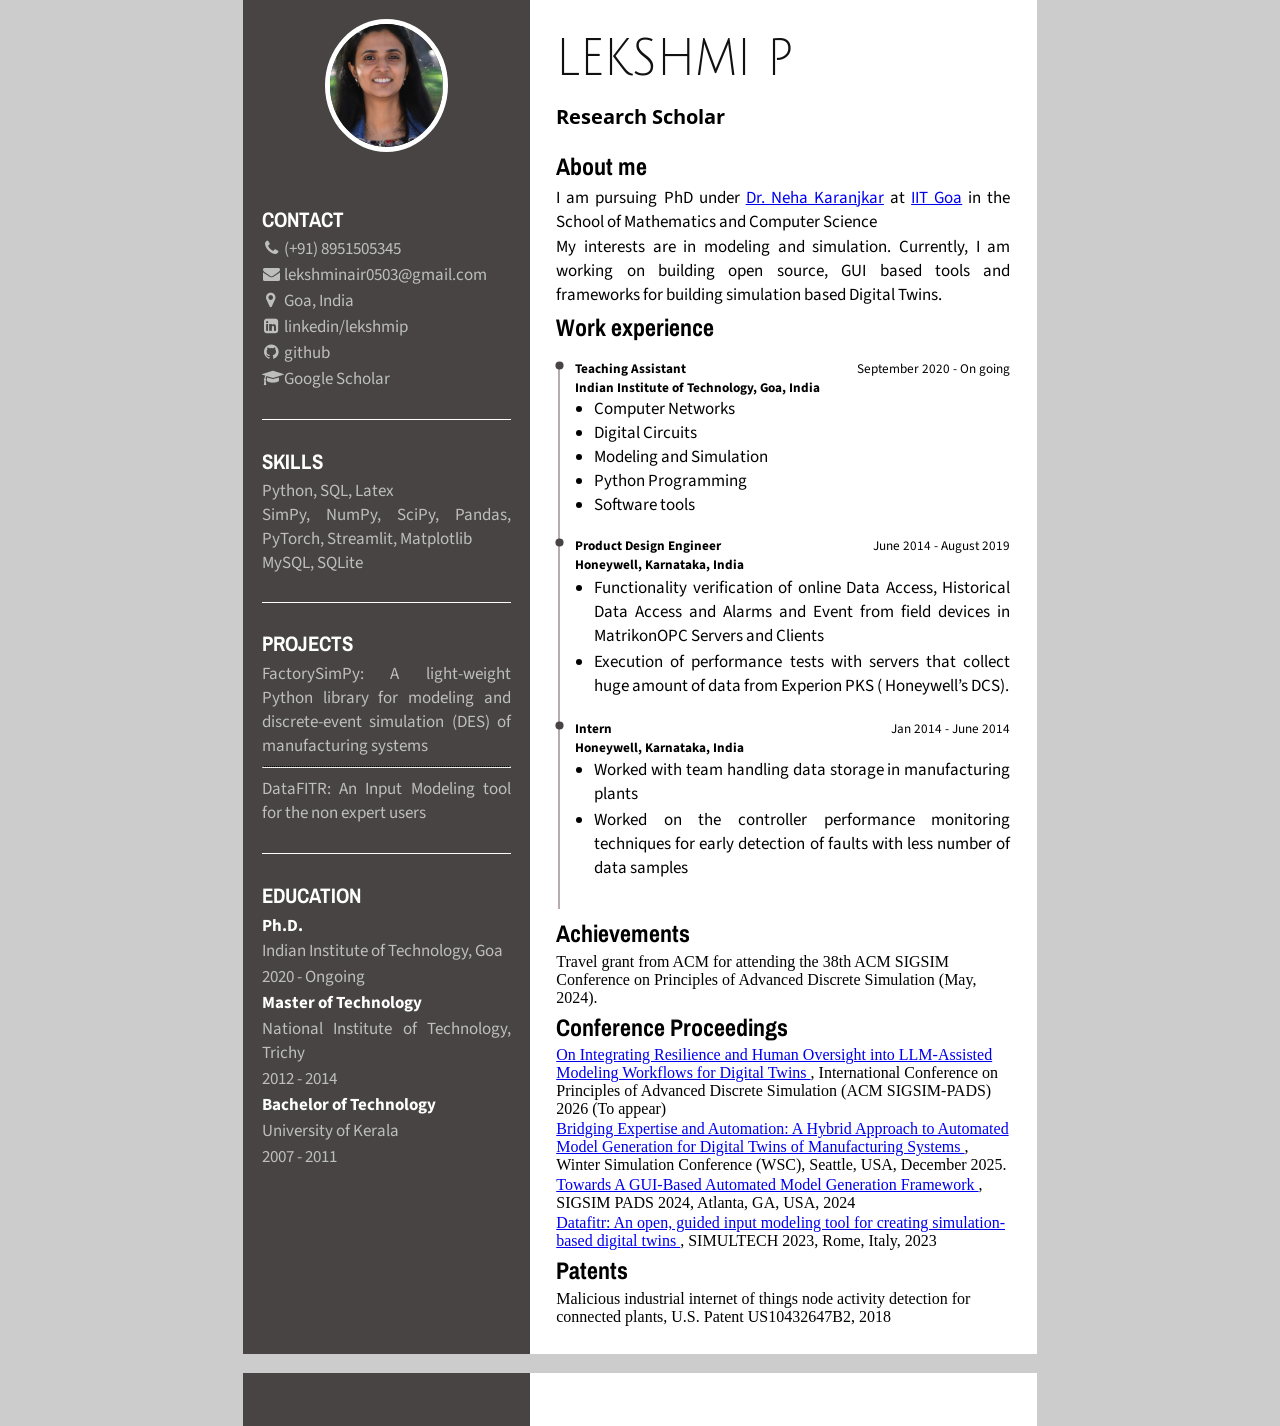
<file: index.html>
<!DOCTYPE html>
<html>
<head>
  <link href="https://maxcdn.bootstrapcdn.com/font-awesome/4.2.0/css/font-awesome.min.css" rel="stylesheet">
  <link rel="preconnect" href="https://fonts.googleapis.com">
  <link rel="preconnect" href="https://fonts.gstatic.com" crossorigin>
  <link href="https://fonts.googleapis.com/css2?family=Archivo+Narrow&family=Julius+Sans+One&family=Open+Sans&family=Source+Sans+Pro&display=swap" rel="stylesheet">
  <link rel="stylesheet" href="index.css">
</head>
<body>
  <page size="A4">
    <div class="container">
      <div class="leftPanel">
        <img src="DSC_6778_2.JPG"/>
        <div class="details">
          <div class="item bottomLineSeparator">
            <h2>
              CONTACT
            </h2>
            <div class="smallText">
              <p>
                <i class="fa fa-phone contactIcon" aria-hidden="true"></i>
                (+91) 8951505345
              </p>
              <p>
                <i class="fa fa-envelope contactIcon" aria-hidden="true"></i>
                <a href="mailto:lekshminair0503@gmail.com">
                  lekshminair0503@gmail.com
                </a>
              </p>
              <p>
                <i class="fa fa-map-marker contactIcon" aria-hidden="true"></i>
                Goa, India
              </p>
              <p>
                <i class="fa fa-linkedin-square contactIcon" aria-hidden="true"></i>
                <a href="https://www.linkedin.com/in/lekshmi-p-61300974/">
                  linkedin/lekshmip
                </a>
              </p>

				<p>
<i class="fa fa-github contactIcon"></i>
<a href="https://github.com/LekshmiPremkumar">
github
</a>
</p>

<p>
<i class="fa fa-graduation-cap contactIcon"></i>
<a href="https://scholar.google.com/citations?user=cuF1fEkAAAAJ&hl=en">
Google Scholar
</a>
</p>
              
            </div>
          </div>
          <div class="item bottomLineSeparator">
            <h2>
              SKILLS
            </h2>
            <div class="smallText">
              <div class="skill">
                <div>
                  <span>Python, SQL, Latex</span>
                </div>
                
              </div>

              <div class="skill">
                <div>
                  <span>SimPy, NumPy, SciPy, Pandas, PyTorch, Streamlit, Matplotlib</span>
                </div>
              </div>

              <div class="skill">
                <div>
                  <span>MySQL, SQLite</span>
                </div>
                
              </div>

              

              

            </div>
          </div>
		    <div class="item bottomLineSeparator">
            <h2>
              PROJECTS
            </h2>
            <div class="smallText">
              <div class="PROJECTS">
                <div>
                  <p>
				  <a href="https://factorysimpy.github.io/FactorySimPy/"> FactorySimPy: A light-weight Python library for modeling and discrete-event simulation (DES) of manufacturing systems </a>
				  </p>
				  
                </div>
		<hr style="border-top: 1px dotted #000;" />
		<div>
                  <p>
				  <a href="https://datafitr.streamlit.app/"> DataFITR: An Input Modeling tool for the non expert users </a>
				  </p>
				  
                </div>
                
              </div>
			  </div>
		  </div>
          <div class="item">
            <h2>
              EDUCATION
            </h2>
            <div class="smallText">
			<p class="bolded white">
                Ph.D.
              </p>
			  
              <p>
                Indian Institute of Technology, Goa
              </p>
              <p>
                2020 - Ongoing
              </p>
			 <p class="bolded white">
                Master of Technology
              </p>
              <p>
                National Institute of Technology, Trichy
              </p>
              <p>
                2012 - 2014
              </p>
              <p class="bolded white">
                Bachelor of Technology
              </p>
              <p>
                University of Kerala
              </p>
              <p>
                2007 - 2011
              </p>
			  
			  
            </div>
          </div>
        </div>
        
      </div>
      <div class="rightPanel">
        <div>
          <h1>
            Lekshmi P
          </h1>
          <div class="smallText">
            <h3>
              Research Scholar
            </h3>
          </div>
        </div>
        <div>
          <h2>
            About me
          </h2>
          <div class="smallText">
            <p>
               I am pursuing PhD under <a href="https://nehakaranjkar.github.io/">Dr. Neha Karanjkar</a> at <a href="https://iitgoa.ac.in/">IIT Goa</a> in the School of Mathematics and Computer Science
			</p>
            <p>
               My interests are in modeling and simulation. Currently, I am working on building open source, GUI based tools and frameworks for building simulation based Digital Twins. 
            </p>
          </div>
        </div>
        <div class="workExperience">
          <h2>
            Work experience
          </h2>
          <ul>
            <li>
              <div class="jobPosition">
                <span class="bolded">
                  Teaching Assistant
                </span>
                <span>
                  September 2020 - On going
                </span>
              </div>
              <div class="projectName bolded">
                <span>
                  Indian Institute of Technology, Goa, India
                </span>
              </div>
              <div class="smallText">
               
				
				<ul>
                  <li>
                    Computer Networks</li>
                </ul>
				<ul>
                  <li>
                    Digital Circuits</li>
                </ul>
                <ul>
                  <li>
                    Modeling and Simulation</li>
                </ul>
				<ul>
                  <li>
                    Python Programming</li>
                </ul>
				<ul>
                  <li>
                    Software tools</li>
                </ul>
                
              </div>
            </li>


            <li>
              <div class="jobPosition">
                <span class="bolded">
                  Product Design Engineer
                </span>
                <span>
                  June 2014 - August 2019
                </span>
              </div>
              <div class="projectName bolded">
                <span>
                  Honeywell, Karnataka, India
                </span>
              </div>
              <div class="smallText">
			  
			    <ul>
                  <li>
                    <p>
                      Functionality verification of online Data Access, Historical Data Access and Alarms
and Event from field devices in MatrikonOPC Servers and Clients
</p>
                  </li>
                  <li>
                    <p>Execution of performance tests with servers that collect huge amount of data from
Experion PKS ( Honeywell’s DCS).</p>
                  </li>
                  
                </ul>
                
                

              </div>
            </li>

            <li>
              <div class="jobPosition">
                <span class="bolded">
                  Intern
                </span>
                <span>
                  Jan 2014 - June 2014
                </span>
              </div>
              <div class="projectName bolded">
                <span>
                  Honeywell, Karnataka, India
                </span>
              </div>
              <div class="smallText">
<ul>
                  <li>
                    <p>
                      Worked with team handling data storage in manufacturing plants</p>
                  </li>
                  <li>
                    <p>Worked on the controller performance monitoring techniques for early detection of faults with less number of data samples</p>
                  </li>
                </ul>
                
                
              </div>
            </li>
          </ul>
        </div>
        <div class="Research Publications and Patents">
		<h2> Achievements </h2>
		<p>Travel grant from ACM for attending the 38th ACM SIGSIM Conference on Principles of Advanced Discrete Simulation (May, 2024).</p>
		
		<h2> Conference Proceedings </h2>


		<p>
		<a href="https://arxiv.org/abs/2603.25898">
		On Integrating Resilience and Human Oversight into LLM-Assisted Modeling Workflows for Digital Twins
		</a>, International Conference on Principles of Advanced Discrete Simulation (ACM SIGSIM-PADS) 2026 (To appear)
		</p>
			
			
		<p>
		<p>
		<a href="https://doi.org/10.1109/WSC68292.2025.11339109">
		Bridging Expertise and Automation: A Hybrid Approach to Automated Model Generation for Digital Twins of Manufacturing Systems
		</a>, Winter Simulation Conference (WSC), Seattle, USA, December 2025.
		</p>
			
			
		<p>
		<a href="https://dl.acm.org/doi/10.1145/3615979.3662147">	
		Towards A GUI-Based Automated Model Generation Framework
		</a>, SIGSIM PADS 2024, Atlanta, GA, USA, 2024</p>
		<p>
		<a href="https://www.scitepress.org/Link.aspx?doi=10.5220/0012082600003546">
		Datafitr: An open, guided input modeling tool for creating simulation-based digital twins
		</a>, SIMULTECH 2023, Rome, Italy, 2023</p>
		<h2> Patents </h2>
		<p>Malicious industrial internet of things node activity detection for connected plants, U.S. Patent US10432647B2, 2018</p>
		
		</div>
	  </div>
    </div>
  </page>
  <page size="A4">
    <div class="container">
      <div class="leftPanel">
      </div>
      <div class="rightPanel">
      </div>
  </page>   
</body>
</html>
</file>
<file: index.css>
/* Fonts */

/* Family */
h1 { 
  font-family: 'Julius Sans One', sans-serif;
}

h2 { /* Contact, Skills, Education, About me, Work Experience */
  font-family: 'Archivo Narrow', sans-serif;
}

h3 { /* Accountant */
  font-family: 'Open Sans', sans-serif;
}

.jobPosition span, 
.projectName span {
  font-family: 'Source Sans Pro', sans-serif;
}

.upperCase {
  text-transform: uppercase; 
}

.smallText, 
.smallText span, 
.smallText p, 
.smallText a {
  font-family: 'Source Sans Pro', sans-serif;
  text-align: justify;
}

/* End Family */

/* Colors */
h1 { 
  color: #111; 
}

.leftPanel, 
.leftPanel a {
  color: #bebebe;
  text-decoration: none;
}

.leftPanel h2 {
  color: white;
}

/* End Colors */

/* Sizes */
h1 { 
  font-weight: 300; 
  font-size: 1.2cm;
  transform:scale(1,1.15); 
  margin-bottom: 0.2cm;
  margin-top: 0.2cm;
  text-transform: uppercase; 
}

h2 {
  margin-top: 0.1cm;
  margin-bottom: 0.1cm;
}

.leftPanel, 
.leftPanel a {
  font-size: 0.37cm;
}

.projectName span, 
.jobPosition span {
  font-size: 0.35cm;
}

.smallText, 
.smallText span, 
.smallText p, 
.smallText a {
  font-size: 0.45cm;
}

.leftPanel .smallText, 
.leftPanel .smallText, 
.leftPanel .smallText span, 
.leftPanel .smallText p, 
.smallText a {
  font-size: 0.45cm;
}

.contactIcon {
  width: 0.5cm;
  text-align: center;
}

p {
  margin-top: 0.05cm;
  margin-bottom: 0.05cm;
}
/* End Sizes */

.bolded {
  font-weight: bold;
}

.white {
  color: white;
}
/* End Fonts */

/* Layout */
body {
  background: rgb(204,204,204); 
  width: 21cm;
  height: 29.7cm;
  margin: 0 auto;
}

/* Printing */
page {
  background: white;
  display: block;
  margin: 0 auto;
  margin-bottom: 0.5cm;
}

page[size="A3"] {  
  width: 21cm;
  height: 29.7cm; 
}

@page {
   size: 21cm 29.7cm;
   padding: 0;
   margin: 0mm;
   border: none;
   border-collapse: collapse;
}
/* End Printing */

.container {
  display: flex;
  flex-direction: row;
  width: 100%;
  height: 100%;
}

.leftPanel {
  width: 40%;
  background-color: #484444;
  padding: 0.5cm;
  display: flex;
  flex-direction: column;
  align-items: center;
}

.rightPanel {
  width: 73%;
  padding: 0.7cm;
}

.leftPanel img {
  width: 3cm;
  height: 3.25cm;
  margin-bottom: 0.7cm;
  border-radius: 50%;
  border: 0.15cm solid white;
  object-fit: cover;
  object-position: 50% 50%;
}

.leftPanel .details {
  width: 100%;
  display: flex;
  flex-direction: column;
}

.skill {
  display: flex;
  flex-direction: row;
  justify-content: space-between;
}

.bottomLineSeparator {
  border-bottom: 0.05cm solid white;
}

.yearsOfExperience {
  width: 1.6cm;
  display: flex;
  flex-direction: row;
  justify-content: center;
}

.alignleft {
  text-align: left !important;
  width: 1cm;
}

.alignright {
  text-align: right !important;
  width: 0.6cm;
  margin-right: 0.1cm
}

.workExperience>ul {
  list-style-type: none;
  padding-left: 0;
}

.workExperience>ul>li {
  position: relative;
  margin: 0;
  padding-bottom: 0.5cm;
  padding-left: 0.5cm;
}

.workExperience>ul>li:before {
  background-color: #b8abab;
  width: 0.05cm;
  content: '';
  position: absolute;
  top: 0.1cm;
  bottom: -0.2cm; /* change this after border removal */
  left: 0.05cm;
}

.workExperience>ul>li::after {
  content: '';
  position: absolute;
  background-image: url("data:image/svg+xml,%3Csvg xmlns='http://www.w3.org/2000/svg' aria-hidden='true' viewBox='0 0 32 32' focusable='false'%3E%3Ccircle stroke='none' fill='%23484444' cx='16' cy='16' r='10'%3E%3C/circle%3E%3C/svg%3E");
  background-repeat: no-repeat;
  background-size: contain;
  left: -0.09cm;
  top: 0;
  width: 0.35cm;
  height: 0.35cm;
}

.jobPosition {
  display: flex;
  flex-direction: row;
  justify-content: space-between;
}

.item {
  padding-bottom: 0.7cm;
  padding-top: 0.7cm;
}

.item h2{
  margin-top: 0;
}

.lastParagrafNoMarginBottom {
  margin-bottom: 0;
}

.workExperience>ul>li ul {
  padding-left: 0.5cm;
  list-style-type: disc;
}
.PROJECTS a:hover {
  text-decoration: underline !important;
  cursor: pointer;
}
/*End Layout*/
</file>
